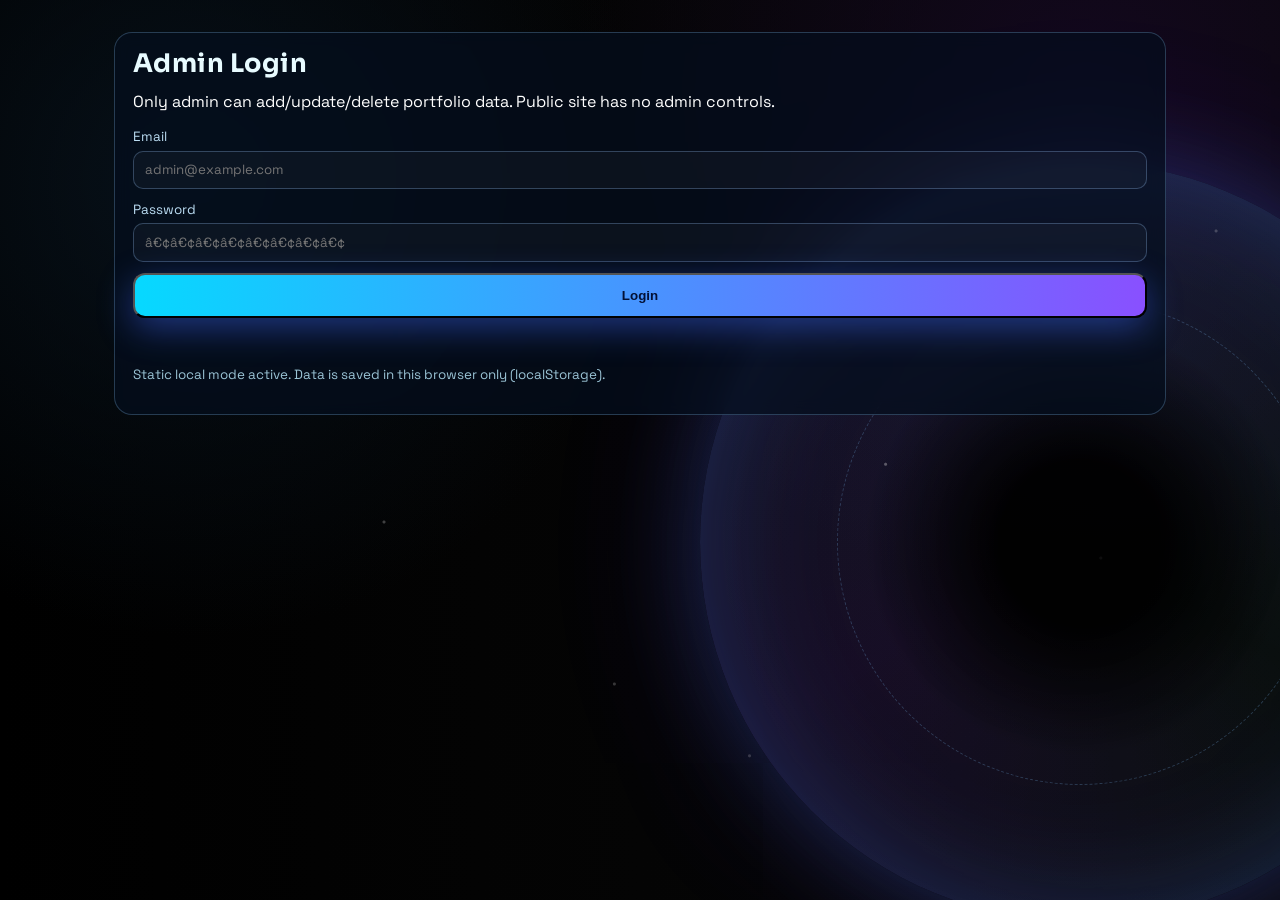
<file: admin.html>
﻿<!DOCTYPE html>
<html lang="en">
<head>
  <meta charset="UTF-8">
  <meta name="viewport" content="width=device-width, initial-scale=1.0">
  <title>Portfolio Admin</title>
  <link rel="preconnect" href="https://fonts.googleapis.com">
  <link rel="preconnect" href="https://fonts.gstatic.com" crossorigin>
  <link href="https://fonts.googleapis.com/css2?family=Space+Grotesk:wght@400;500;600;700&family=Sora:wght@500;600;700&display=swap" rel="stylesheet">
  <link rel="stylesheet" href="styles.css">
</head>
<body class="admin-page">
  <div class="starfield" aria-hidden="true"></div>
  <div class="singularity-wrap" aria-hidden="true">
    <div class="singularity"></div>
  </div>

  <main class="admin-wrap">
    <section class="admin-card" id="loginSection">
      <h1>Admin Login</h1>
      <p>Only admin can add/update/delete portfolio data. Public site has no admin controls.</p>
      <form id="loginForm" class="admin-form">
        <label>
          <span>Email</span>
          <input id="adminEmail" type="email" required placeholder="admin@example.com">
        </label>
        <label>
          <span>Password</span>
          <input id="adminPassword" type="password" required placeholder="â€¢â€¢â€¢â€¢â€¢â€¢â€¢â€¢">
        </label>
        <button type="submit" class="btn-primary">Login</button>
      </form>
      <p id="loginMsg" class="admin-msg"></p>
      <p class="meta-text" id="configHint">Set credentials in <code>admin-config.js</code>.</p>
    </section>

    <section class="admin-card hidden" id="panelSection">
      <div class="admin-topbar">
        <h1>Portfolio CMS (JSON)</h1>
        <button id="logoutBtn" class="btn-outline" type="button">Logout</button>
      </div>
      <p class="admin-msg" id="panelMsg"></p>

      <div class="admin-tools">
        <button id="exportDbBtn" type="button" class="btn-outline">Export JSON</button>
        <label class="file-btn">
          Import JSON
          <input id="importDbFile" type="file" accept="application/json">
        </label>
      </div>

      <div class="admin-grid">
        <article class="admin-block">
          <h2>Add Skill Card</h2>
          <form id="skillForm" class="admin-form">
            <label>
              <span>Category</span>
              <input name="category" required placeholder="Machine Learning">
            </label>
            <label>
              <span>Tags (comma separated)</span>
              <input name="tags" required placeholder="Linear Regression, NumPy, Evaluation">
            </label>
            <div class="admin-form-actions">
              <button id="skillSubmitBtn" type="submit" class="btn-primary">Add Skill</button>
              <button id="skillCancelBtn" type="button" class="btn-outline hidden">Cancel Edit</button>
            </div>
          </form>
          <div id="skillsAdminList" class="admin-list"></div>
        </article>

        <article class="admin-block">
          <h2>Add Project</h2>
          <form id="projectForm" class="admin-form">
            <input type="hidden" name="editId" value="">
            <label>
              <span>Title</span>
              <input name="title" required placeholder="RAG-Based Chatbot">
            </label>
            <label>
              <span>Description</span>
              <textarea name="description" rows="3" required placeholder="Project summary"></textarea>
            </label>
            <label>
              <span>Tech Stack</span>
              <input name="stack" placeholder="Python, Llama 3, Vector DB">
            </label>
            <label>
              <span>Project Link (optional)</span>
              <input name="link" type="url" placeholder="https://...">
            </label>
            <label>
              <span>Project Image (optional)</span>
              <input name="imageFile" type="file" accept="image/*">
            </label>
            <p class="meta-text">While editing: upload a new image only if you want to replace current image.</p>
            <div class="admin-form-actions">
              <button id="projectSubmitBtn" type="submit" class="btn-primary">Add Project</button>
              <button id="projectCancelBtn" type="button" class="btn-outline hidden">Cancel Edit</button>
            </div>
          </form>
          <div id="projectsAdminList" class="admin-list"></div>
        </article>

        <article class="admin-block">
          <h2>Add Certificate</h2>
          <form id="certificateForm" class="admin-form">
            <label>
              <span>Certificate Name</span>
              <input name="title" required placeholder="AWS Cloud Practitioner">
            </label>
            <label>
              <span>Issuer</span>
              <input name="issuer" required placeholder="Amazon Web Services">
            </label>
            <label>
              <span>Year</span>
              <input name="year" placeholder="2026">
            </label>
            <label>
              <span>Verification Link (optional)</span>
              <input name="link" type="url" placeholder="https://...">
            </label>
            <label>
              <span>Certificate Image (optional)</span>
              <input name="imageFile" type="file" accept="image/*">
            </label>
            <p class="meta-text">While editing: upload a new image only if you want to replace current image.</p>
            <div class="admin-form-actions">
              <button id="certificateSubmitBtn" type="submit" class="btn-primary">Add Certificate</button>
              <button id="certificateCancelBtn" type="button" class="btn-outline hidden">Cancel Edit</button>
            </div>
          </form>
          <div id="certificatesAdminList" class="admin-list"></div>
        </article>

        <article class="admin-block">
          <h2>Add Achievement</h2>
          <form id="achievementForm" class="admin-form">
            <label>
              <span>Achievement Title</span>
              <input name="title" required placeholder="Machine Learning Contest Winner - Institute Name">
            </label>
            <label>
              <span>Description</span>
              <textarea name="description" rows="4" required placeholder="What did you achieve and why it matters"></textarea>
            </label>
            <div class="admin-form-actions">
              <button id="achievementSubmitBtn" type="submit" class="btn-primary">Add Achievement</button>
              <button id="achievementCancelBtn" type="button" class="btn-outline hidden">Cancel Edit</button>
            </div>
          </form>
          <div id="achievementsAdminList" class="admin-list"></div>
        </article>

        <article class="admin-block">
          <h2>Add Interest</h2>
          <form id="interestForm" class="admin-form">
            <label>
              <span>Interest</span>
              <input name="title" required placeholder="Artificial Intelligence">
            </label>
            <div class="admin-form-actions">
              <button id="interestSubmitBtn" type="submit" class="btn-primary">Add Interest</button>
              <button id="interestCancelBtn" type="button" class="btn-outline hidden">Cancel Edit</button>
            </div>
          </form>
          <div id="interestsAdminList" class="admin-list"></div>
        </article>
      </div>
    </section>
  </main>

  <script src="admin-config.js?v=20260315static4"></script>
  <script src="data-store.js?v=20260319141628"></script>
  <script src="admin.js?v=20260315static4"></script>
</body>
</html>
</file>
<file: styles.css>
﻿:root {
  --bg-1: #000000;
  --bg-2: #080808;
  --text: #ffffff;
  --muted: #d0d0d0;
  --cyan: #2ee6ff;
  --blue: #4f9dff;
  --violet: #8e63ff;
  --card: rgba(255, 255, 255, 0.05);
  --border: rgba(255, 255, 255, 0.24);
  --header-offset: 96px;
  --content-max: 1180px;
  --content-pad: min(5vw, 48px);
}

* {
  box-sizing: border-box;
}

html {
  scroll-behavior: smooth;
}

#home,
#leetcode,
#about,
#skills,
#projects,
#certificates,
#achievements,
#interests,
#contact {
  scroll-margin-top: var(--header-offset);
}

body {
  margin: 0;
  font-family: "Space Grotesk", sans-serif;
  color: var(--text);
  background:
    radial-gradient(circle at 15% 20%, #07111a 0%, transparent 35%),
    radial-gradient(circle at 85% 10%, #13081e 0%, transparent 38%),
    linear-gradient(90deg, var(--bg-1), var(--bg-2));
  min-height: 100vh;
  overflow-x: hidden;
}

.starfield {
  position: fixed;
  inset: 0;
  z-index: -3;
  pointer-events: none;
  background:
    radial-gradient(
      circle at 12% 24%,
      rgba(255, 255, 255, 0.35) 0 1px,
      transparent 2px
    ),
    radial-gradient(
      circle at 75% 20%,
      rgba(255, 255, 255, 0.28) 0 1px,
      transparent 2px
    ),
    radial-gradient(
      circle at 48% 76%,
      rgba(255, 255, 255, 0.2) 0 1px,
      transparent 2px
    ),
    radial-gradient(
      circle at 86% 62%,
      rgba(255, 255, 255, 0.3) 0 1px,
      transparent 2px
    ),
    radial-gradient(
      circle at 30% 58%,
      rgba(255, 255, 255, 0.24) 0 1px,
      transparent 2px
    );
}

.singularity-wrap {
  position: fixed;
  right: -180px;
  top: 18%;
  width: min(760px, 82vw);
  aspect-ratio: 1;
  z-index: -2;
  pointer-events: none;
  opacity: 0.82;
}

.singularity {
  position: relative;
  width: 100%;
  height: 100%;
  border-radius: 50%;
  background:
    radial-gradient(
      circle at center,
      #000 0 14%,
      rgba(0, 0, 0, 0.98) 15%,
      rgba(0, 0, 0, 0.7) 23%,
      transparent 40%
    ),
    conic-gradient(
      from 0deg,
      rgba(99, 156, 255, 0.15),
      rgba(90, 255, 255, 0.04),
      rgba(143, 79, 255, 0.16),
      rgba(99, 156, 255, 0.15)
    );
  box-shadow:
    inset 0 0 120px rgba(74, 133, 255, 0.3),
    0 0 90px rgba(66, 120, 255, 0.28),
    0 0 180px rgba(118, 78, 255, 0.2);
  animation: accretion 24s linear infinite;
}

.singularity::before {
  content: "";
  position: absolute;
  inset: 18%;
  border-radius: 50%;
  border: 1px dashed rgba(129, 194, 255, 0.3);
  animation: orbit 18s linear infinite reverse;
}

.singularity::after {
  content: "";
  position: absolute;
  inset: -14%;
  border-radius: 50%;
  background:
    radial-gradient(
      circle at 30% 42%,
      rgba(255, 255, 255, 0.38) 0 1px,
      transparent 2px
    ),
    radial-gradient(
      circle at 64% 18%,
      rgba(255, 255, 255, 0.25) 0 1px,
      transparent 2px
    ),
    radial-gradient(
      circle at 80% 64%,
      rgba(255, 255, 255, 0.24) 0 1px,
      transparent 2px
    ),
    radial-gradient(
      circle at 16% 72%,
      rgba(255, 255, 255, 0.22) 0 1px,
      transparent 2px
    );
  filter: blur(0.3px);
}

@keyframes accretion {
  to {
    transform: rotate(360deg);
  }
}

@keyframes orbit {
  to {
    transform: rotate(360deg);
  }
}

.bg-glow {
  position: fixed;
  width: 380px;
  height: 380px;
  filter: blur(70px);
  opacity: 0.34;
  z-index: -1;
}

.bg-glow-left {
  background: #0c6b82;
  left: -120px;
  top: -60px;
}

.bg-glow-right {
  background: #45267d;
  right: -140px;
  top: 90px;
}

.site-header {
  position: sticky;
  top: 0;
  z-index: 30;
  backdrop-filter: blur(12px);
  background: rgba(0, 0, 0, 0.65);
  border-bottom: 1px solid rgba(255, 255, 255, 0.12);
}

.header-inner {
  max-width: var(--content-max);
  margin: 0 auto;
  width: 100%;
  display: flex;
  align-items: center;
  gap: 1rem;
  justify-content: space-between;
  padding: 1rem var(--content-pad);
}

.brand {
  display: flex;
  align-items: center;
  gap: 0.7rem;
}

.brand-icon {
  width: 36px;
  height: 36px;
  border-radius: 12px;
  display: grid;
  place-items: center;
  font-weight: 700;
  color: #fff;
  background: linear-gradient(135deg, #00d0ff, #7b3dff);
  box-shadow: 0 0 28px rgba(53, 146, 255, 0.65);
}

.brand-name {
  font-family: "Sora", sans-serif;
  letter-spacing: 0.08em;
  margin: 0;
  font-size: 0.95rem;
  font-weight: 700;
}

.brand-role {
  margin: 0.1rem 0 0;
  font-size: 0.68rem;
  color: #8eeaff;
  letter-spacing: 0.19em;
}

.nav-links {
  display: flex;
  align-items: center;
  gap: 1rem;
  background: rgba(255, 255, 255, 0.04);
  border: 1px solid rgba(255, 255, 255, 0.22);
  border-radius: 999px;
  padding: 0.45rem 0.85rem;
}

.nav-links a {
  text-decoration: none;
  color: #eeeeee;
  font-size: 0.88rem;
  font-weight: 600;
  padding: 0.35rem 0.6rem;
  border-radius: 999px;
  transition: 0.2s;
}

.nav-links a:hover {
  color: #fff;
  background: rgba(79, 157, 255, 0.24);
}

.menu-toggle {
  display: none;
  background: transparent;
  border: 1px solid var(--border);
  color: #f0f0f0;
  padding: 0.42rem 0.72rem;
  border-radius: 8px;
  align-items: center;
  justify-content: center;
  width: 44px;
  height: 40px;
}

.menu-toggle .menu-label {
  display: none;
}

.menu-toggle .menu-icon {
  position: relative;
  width: 20px;
  height: 2px;
  background: #ffffff;
  border-radius: 2px;
}

.menu-toggle .menu-icon::before,
.menu-toggle .menu-icon::after {
  content: "";
  position: absolute;
  left: 0;
  width: 20px;
  height: 2px;
  background: #ffffff;
  border-radius: 2px;
}

.menu-toggle .menu-icon::before {
  top: -6px;
}

.menu-toggle .menu-icon::after {
  top: 6px;
}

.hero {
  display: grid;
  grid-template-columns: 1.2fr 0.8fr;
  gap: 2rem;
  align-items: center;
  max-width: var(--content-max);
  width: 100%;
  margin: 0 auto;
  padding: 3rem var(--content-pad) 2rem;
}

.status-pill {
  display: inline-flex;
  align-items: center;
  gap: 0.45rem;
  background: rgba(46, 230, 255, 0.14);
  border: 1px solid rgba(46, 230, 255, 0.5);
  color: #c9fbff;
  padding: 0.5rem 1rem;
  border-radius: 999px;
  font-weight: 600;
  margin: 0 0 1.4rem;
}

.status-pill::before {
  content: "";
  width: 8px;
  height: 8px;
  border-radius: 50%;
  background: #16ffb0;
}

.intro-line {
  margin: 0;
  color: #77e8ff;
  font-weight: 600;
}

h1 {
  margin: 0.2rem 0;
  font-family: "Sora", sans-serif;
  font-size: clamp(2.2rem, 6.5vw, 5.2rem);
  line-height: 0.95;
  letter-spacing: 0.02em;
  background: linear-gradient(90deg, #08d7ff, #4a75ff 58%, #9d56ff);
  -webkit-background-clip: text;
  background-clip: text;
  color: transparent;
}

.typing-text {
  min-height: 44px;
  font-size: clamp(1.05rem, 2.4vw, 1.55rem);
  margin: 0.4rem 0 1.2rem;
  color: #ffffff;
}

#typingText::after {
  content: "|";
  margin-left: 0.2rem;
  animation: blink 0.9s step-end infinite;
}

@keyframes blink {
  50% {
    opacity: 0;
  }
}

.hero-copy {
  color: var(--muted);
  font-size: clamp(0.98rem, 1.45vw, 1.05rem);
  line-height: 1.52;
  max-width: 760px;
}

.hero-copy strong {
  color: #7cefff;
  font-weight: 700;
}

.hero-actions {
  display: flex;
  gap: 0.9rem;
  flex-wrap: wrap;
  margin-top: 1.4rem;
}

.btn-primary,
.btn-outline {
  text-decoration: none;
  font-weight: 700;
  border-radius: 12px;
  padding: 0.8rem 1.25rem;
}

.btn-primary {
  color: #031136;
  background: linear-gradient(92deg, #06d9ff, #8950ff);
  box-shadow: 0 10px 35px rgba(61, 105, 255, 0.45);
}

.btn-outline {
  color: #ffffff;
  border: 1px solid #8e63ff;
  background: rgba(255, 255, 255, 0.03);
}

.quick-cards {
  margin-top: 2rem;
  display: grid;
  grid-template-columns: repeat(3, minmax(120px, 1fr));
  gap: 0.9rem;
}

.quick-cards article {
  background: var(--card);
  border: 1px solid rgba(160, 173, 255, 0.2);
  border-radius: 16px;
  padding: 0.9rem;
}

.quick-cards h3,
.quick-cards p {
  margin: 0.2rem 0;
}

.quick-cards h3 {
  color: #ffffff;
}

.quick-cards p {
  color: #d0d0d0;
  font-size: 0.9rem;
}

.emoji {
  font-size: 1.2rem;
}

.hero-right {
  display: grid;
  place-items: center;
  min-height: 440px;
}

.orbit-core {
  position: relative;
  width: min(420px, 75vw);
  aspect-ratio: 1;
  display: grid;
  place-items: center;
}

.orbit {
  position: absolute;
  border: 1px solid rgba(70, 199, 255, 0.35);
  border-radius: 50%;
}

.orbit-1 {
  width: 92%;
  height: 92%;
  border-style: dashed;
  animation: spin 18s linear infinite;
}

.orbit-2 {
  width: 78%;
  height: 78%;
  border-color: rgba(124, 114, 255, 0.38);
  animation: spin 14s linear reverse infinite;
}

.orbit-3 {
  width: 64%;
  height: 64%;
  border-color: rgba(14, 176, 255, 0.26);
}

.core {
  width: 46%;
  aspect-ratio: 1;
  border-radius: 50%;
  display: grid;
  place-items: center;
  font-family: "Sora", sans-serif;
  font-weight: 800;
  letter-spacing: 0.08em;
  color: #bdf8ff;
  background: radial-gradient(circle at 30% 20%, #164565, #1c183a);
  box-shadow: 0 0 70px rgba(53, 142, 255, 0.45);
}

@keyframes spin {
  to {
    transform: rotate(360deg);
  }
}

.content-section {
  max-width: var(--content-max);
  width: 100%;
  margin: 0 auto;
  padding: 1.5rem var(--content-pad) 0.2rem;
}

.content-section h2 {
  font-family: "Sora", sans-serif;
  font-size: clamp(1.1rem, 1.7vw, 1.5rem);
}

.section-title {
  position: relative;
  display: inline-block;
  margin-bottom: 1rem;
}

.section-title::after {
  content: "";
  position: absolute;
  left: 0;
  bottom: -6px;
  width: 70%;
  height: 2px;
  background: linear-gradient(90deg, #28dfff, #8a5fff);
}

.content-section p {
  color: #d7d7d7;
  line-height: 1.55;
  font-size: 0.98rem;
}

.chip-grid {
  display: flex;
  flex-wrap: wrap;
  gap: 0.7rem;
}

.chip-grid span {
  padding: 0.5rem 0.8rem;
  border-radius: 999px;
  border: 1px solid rgba(144, 204, 255, 0.38);
  background: rgba(255, 255, 255, 0.03);
}

.project-grid {
  display: grid;
  grid-template-columns: repeat(3, minmax(0, 1fr));
  gap: 0.9rem;
}

.project-grid article {
  border: 1px solid rgba(255, 255, 255, 0.16);
  border-radius: 16px;
  padding: 1rem;
  background: rgba(255, 255, 255, 0.03);
  overflow: hidden;
}

.project-grid h3 {
  margin-top: 0;
  font-size: 1.05rem;
}

.project-grid p {
  font-size: 0.95rem;
}

.meta-text {
  color: #9bc4d6;
  font-size: 0.84rem;
  margin-top: 0.45rem;
}

.meta-link {
  display: inline-block;
  margin-top: 0.35rem;
  color: #78d9ff;
  text-decoration: none;
  font-size: 0.9rem;
}

.meta-link:hover {
  text-decoration: underline;
}

.verify-link {
  display: inline-flex;
  align-items: center;
  gap: 0.35rem;
  padding: 0.25rem 0.7rem;
  border-radius: 999px;
  border: 1px solid rgba(116, 214, 255, 0.5);
  background: rgba(54, 160, 230, 0.14);
  color: #c7f1ff;
  font-weight: 600;
  margin-top: 0.5rem;
  text-decoration: none;
}

.verify-link:hover {
  text-decoration: none;
  border-color: rgba(140, 234, 255, 0.75);
  box-shadow: 0 0 12px rgba(88, 211, 255, 0.25);
}

.certificate-grid {
  display: grid;
  grid-template-columns: repeat(3, minmax(0, 1fr));
  gap: 0.9rem;
}

.certificate-card {
  border: 1px solid rgba(133, 204, 255, 0.28);
  border-radius: 16px;
  padding: 0.95rem;
  background: rgba(255, 255, 255, 0.03);
  overflow: hidden;
}

.certificate-card h3 {
  margin: 0 0 0.4rem;
}

.card-media,
.certificate-media {
  width: 100%;
  height: 180px;
  object-fit: cover;
  border-radius: 12px;
  border: 1px solid rgba(141, 197, 255, 0.24);
  margin-bottom: 0.75rem;
  background: rgba(255, 255, 255, 0.03);
}

.empty-state {
  color: #b5c2d2;
  margin: 0;
}

.skills-intro {
  margin: 0.2rem 0 1rem;
  color: #b7d7e0;
  max-width: 680px;
}

.skills-galaxy {
  display: grid;
  grid-template-columns: repeat(2, minmax(250px, 1fr));
  gap: 1rem;
}

.skill-planet {
  border: 1px solid rgba(152, 198, 255, 0.24);
  border-radius: 18px;
  padding: 1rem;
  min-height: 180px;
  background: linear-gradient(
    170deg,
    rgba(255, 255, 255, 0.06),
    rgba(255, 255, 255, 0.02)
  );
  backdrop-filter: blur(4px);
  position: relative;
  overflow: hidden;
}

.skill-planet::before {
  content: "";
  position: absolute;
  width: 120px;
  height: 120px;
  border-radius: 50%;
  right: -50px;
  top: -50px;
  background: radial-gradient(
    circle,
    rgba(77, 181, 255, 0.34),
    transparent 70%
  );
}

.skill-planet h3 {
  margin: 0 0 0.7rem;
  font-family: "Sora", sans-serif;
  font-size: 1.02rem;
  text-align: center;
  position: relative;
  z-index: 1;
}

.skill-tag-row {
  display: flex;
  flex-wrap: wrap;
  gap: 0.45rem;
  margin-bottom: 0.85rem;
  position: relative;
  z-index: 1;
  justify-content: center;
}

.skill-tag-row span {
  padding: 0.35rem 0.65rem;
  border-radius: 999px;
  font-size: 0.8rem;
  font-weight: 600;
  border: 1px solid rgba(167, 223, 255, 0.4);
  background: rgba(0, 180, 255, 0.12);
}

.skill-caption {
  margin: 0;
  font-size: 0.92rem;
  line-height: 1.55;
  color: #cfd6ea;
  position: relative;
  z-index: 1;
}

.tone-violet .skill-tag-row span {
  border-color: rgba(207, 170, 255, 0.45);
  background: rgba(163, 97, 255, 0.14);
}

.tone-teal .skill-tag-row span {
  border-color: rgba(117, 236, 233, 0.45);
  background: rgba(47, 222, 205, 0.14);
}

.tone-amber .skill-tag-row span {
  border-color: rgba(255, 188, 132, 0.45);
  background: rgba(255, 167, 82, 0.14);
}

.tone-violet::before {
  background: radial-gradient(
    circle,
    rgba(170, 109, 255, 0.35),
    transparent 70%
  );
}

.tone-teal::before {
  background: radial-gradient(
    circle,
    rgba(74, 219, 216, 0.35),
    transparent 70%
  );
}

.tone-amber::before {
  background: radial-gradient(
    circle,
    rgba(255, 169, 97, 0.35),
    transparent 70%
  );
}

.bullet-list {
  padding-left: 1.1rem;
  color: #dedede;
  line-height: 1.7;
  font-size: 0.96rem;
}

.bullet-list li + li {
  margin-top: 0.5rem;
}

.achievement-grid {
  display: grid;
  grid-template-columns: repeat(auto-fit, minmax(260px, 1fr));
  gap: 0.9rem;
}

.achievement-card {
  border: 1px solid rgba(146, 205, 255, 0.24);
  border-radius: 16px;
  padding: 1rem;
  background: linear-gradient(160deg, rgba(255, 255, 255, 0.05), rgba(255, 255, 255, 0.02));
  position: relative;
  overflow: hidden;
}

.achievement-card::before {
  content: "";
  position: absolute;
  width: 130px;
  height: 130px;
  right: -58px;
  top: -62px;
  border-radius: 50%;
  background: radial-gradient(circle, rgba(98, 168, 255, 0.28), transparent 70%);
}

.achievement-kicker {
  margin: 0 0 0.45rem;
  color: #8beaff;
  font-size: 0.76rem;
  letter-spacing: 0.09em;
  text-transform: uppercase;
  position: relative;
  z-index: 1;
}

.achievement-card h3 {
  margin: 0 0 0.5rem;
  font-size: 1rem;
  line-height: 1.4;
  position: relative;
  z-index: 1;
}

.achievement-card p {
  margin: 0;
  color: #d3d9e8;
  font-size: 0.92rem;
  line-height: 1.58;
  position: relative;
  z-index: 1;
}

.contact {
  padding-bottom: 3.5rem;
  text-align: center;
}

.contact-identity-grid {
  max-width: 720px;
  display: grid;
  grid-template-columns: repeat(2, minmax(180px, 1fr));
  gap: 0.75rem;
  margin: 0.65rem 0 1rem;
  margin-left: auto;
  margin-right: auto;
}

.identity-card {
  display: flex;
  align-items: center;
  gap: 0.75rem;
  border: 1px solid rgba(138, 196, 255, 0.28);
  border-radius: 14px;
  padding: 0.75rem;
  background:
    linear-gradient(120deg, rgba(13, 33, 48, 0.9), rgba(31, 20, 56, 0.55)),
    radial-gradient(circle at 12% 15%, rgba(25, 229, 255, 0.16), transparent 45%);
}

.identity-icon {
  width: 42px;
  height: 42px;
  border-radius: 12px;
  display: grid;
  place-items: center;
  font-size: 1.15rem;
  color: #dffbff;
  background: linear-gradient(140deg, #15d7ff, #8052ff);
  box-shadow: 0 0 20px rgba(64, 148, 255, 0.45);
  flex-shrink: 0;
}

.identity-label {
  margin: 0 0 0.15rem;
  font-size: 0.79rem;
  color: #a9c8df;
  text-transform: uppercase;
  letter-spacing: 0.08em;
}

.identity-value {
  margin: 0;
  color: #f3f7ff;
  text-decoration: none;
  font-size: 0.97rem;
  word-break: break-word;
}

a.identity-value:hover {
  color: #8deaff;
}

.contact-form {
  display: grid;
  gap: 0.75rem;
  max-width: 720px;
  margin-bottom: 1.15rem;
  margin-left: auto;
  margin-right: auto;
  text-align: left;
  border: 1px solid rgba(143, 199, 255, 0.22);
  border-radius: 14px;
  padding: 0.95rem;
  background: rgba(255, 255, 255, 0.02);
}

.contact-form label {
  display: grid;
  gap: 0.35rem;
}

.contact-form label span {
  font-size: 0.86rem;
  color: #c5ddf6;
}

.contact-form input,
.contact-form textarea {
  border: 1px solid rgba(156, 206, 255, 0.26);
  border-radius: 10px;
  padding: 0.62rem 0.72rem;
  font-family: inherit;
  font-size: 0.94rem;
  color: #fff;
  background: rgba(255, 255, 255, 0.03);
}

.contact-form input:focus,
.contact-form textarea:focus {
  outline: none;
  border-color: rgba(87, 204, 255, 0.85);
  box-shadow: 0 0 0 3px rgba(91, 193, 255, 0.17);
}

.contact-form-msg {
  margin: 0.2rem 0 0;
  font-size: 0.86rem;
  color: #ffd38a;
}

.contact-form-msg.success {
  color: #8ff6b4;
}

.contact-form-msg.error {
  color: #ff9f9f;
}

.contact-links {
  max-width: 720px;
  margin: 0.6rem auto 0;
  justify-content: center;
}

.leetcode-section {
  padding-top: 0.7rem;
}

.leetcode-stats {
  display: grid;
  grid-template-columns: repeat(auto-fit, minmax(140px, 1fr));
  gap: 0.8rem;
  margin: 0.8rem 0 1rem;
}

.leetcode-toolbar {
  display: flex;
  justify-content: flex-end;
  align-items: center;
  gap: 0.55rem;
  margin-bottom: 0.7rem;
}

.leetcode-toolbar label {
  font-size: 0.82rem;
  color: #b5c8e0;
}

.leetcode-range-select {
  background: rgba(255, 255, 255, 0.04);
  border: 1px solid rgba(145, 198, 255, 0.35);
  color: #dff3ff;
  border-radius: 10px;
  padding: 0.35rem 0.5rem;
  font-family: inherit;
  font-size: 0.84rem;
  min-width: 170px;
  white-space: nowrap;
  color-scheme: dark;
}

.leetcode-range-select:focus {
  outline: none;
  border-color: rgba(96, 209, 255, 0.9);
}

.leetcode-range-select option {
  background: #0f1520;
  color: #eaf5ff;
}

.leetcode-stat {
  border: 1px solid rgba(146, 203, 255, 0.28);
  border-radius: 14px;
  padding: 0.75rem 0.9rem;
  background: rgba(255, 255, 255, 0.03);
}

.leetcode-stat .label {
  margin: 0;
  font-size: 0.82rem;
  color: #b6c9e2;
}

.leetcode-stat h3 {
  margin: 0.3rem 0 0;
  font-size: 1.35rem;
  color: #ffffff;
}

.leetcode-stat.easy {
  border-color: rgba(74, 214, 144, 0.45);
}

.leetcode-stat.medium {
  border-color: rgba(255, 193, 94, 0.45);
}

.leetcode-stat.hard {
  border-color: rgba(255, 108, 108, 0.45);
}

.leetcode-stat.total {
  border-color: rgba(126, 170, 255, 0.45);
}

.leetcode-stat.streak {
  border-color: rgba(157, 120, 255, 0.5);
}

.heatmap-shell {
  border: 1px solid rgba(150, 203, 255, 0.25);
  border-radius: 16px;
  padding: 0.9rem;
  background: rgba(255, 255, 255, 0.02);
  overflow: hidden;
}

.heatmap-grid {
  width: 100%;
  display: flex;
  gap: var(--month-gap, 8px);
  align-items: flex-start;
}

.heat-cell {
  width: var(--cell-size, 10px);
  aspect-ratio: 1 / 1;
  border-radius: 2px;
  background: #1a2430;
  border: 1px solid rgba(255, 255, 255, 0.04);
}

.heat-cell.lvl-0 {
  background: #1f2937;
  border-color: rgba(255, 255, 255, 0.05);
}

.heat-cell.lvl-1 {
  background: #0ea5e9;
}

.heat-cell.lvl-2 {
  background: #06b6d4;
}

.heat-cell.lvl-3 {
  background: #22d3ee;
  box-shadow: 0 0 6px rgba(34, 211, 238, 0.35);
}

.heat-cell.lvl-4 {
  background: #67e8f9;
  box-shadow: 0 0 10px rgba(103, 232, 249, 0.55);
}

.heat-cell.heat-void {
  visibility: hidden;
  border-color: transparent;
}

.month-block {
  display: flex;
  flex-direction: column;
  gap: 6px;
}

.month-label {
  font-size: 0.72rem;
  color: #8eb2d7;
  line-height: 1;
}

.month-grid {
  display: grid;
  grid-template-rows: repeat(7, var(--cell-size, 10px));
  grid-auto-flow: column;
  grid-auto-columns: var(--cell-size, 10px);
  gap: var(--cell-gap, 3px);
}

.leetcode-status {
  margin-top: 0.55rem;
  color: #93bddf;
  font-size: 0.84rem;
}

.leetcode-status:empty {
  display: none;
}

.leetcode-status a {
  color: #66dcff;
}

.admin-page {
  min-height: 100vh;
}

.admin-wrap {
  max-width: 1180px;
  margin: 0 auto;
  padding: 2rem 5vw 3rem;
}

.admin-card {
  border: 1px solid rgba(145, 204, 255, 0.25);
  border-radius: 18px;
  padding: 1.1rem;
  background: rgba(5, 15, 30, 0.72);
  backdrop-filter: blur(8px);
  margin-bottom: 1rem;
}

.admin-card h1 {
  margin: 0 0 0.6rem;
  font-size: clamp(1.3rem, 2vw, 1.8rem);
  color: #e8fbff;
  background: none;
  -webkit-text-fill-color: #e8fbff;
}

.admin-card h2 {
  margin-top: 0;
  font-size: 1.05rem;
}

.admin-topbar {
  display: flex;
  align-items: center;
  justify-content: space-between;
  gap: 0.8rem;
}

.admin-grid {
  display: grid;
  grid-template-columns: repeat(auto-fit, minmax(250px, 1fr));
  gap: 1rem;
}

.admin-tools {
  display: flex;
  flex-wrap: wrap;
  gap: 0.7rem;
  margin-bottom: 1rem;
}

.file-btn {
  display: inline-flex;
  align-items: center;
  justify-content: center;
  border: 1px solid #8e63ff;
  border-radius: 12px;
  background: rgba(255, 255, 255, 0.03);
  color: #ffffff;
  font-weight: 700;
  padding: 0.6rem 0.95rem;
  cursor: pointer;
}

.file-btn input {
  display: none;
}

.admin-block {
  border: 1px solid rgba(148, 199, 255, 0.22);
  border-radius: 14px;
  padding: 0.9rem;
  background: rgba(255, 255, 255, 0.03);
}

.admin-form {
  display: grid;
  gap: 0.7rem;
}

.admin-form label {
  display: grid;
  gap: 0.35rem;
}

.admin-form span {
  font-size: 0.84rem;
  color: #bcdef4;
}

.admin-form input,
.admin-form textarea {
  border: 1px solid rgba(150, 202, 255, 0.28);
  border-radius: 10px;
  padding: 0.62rem 0.7rem;
  color: #ffffff;
  background: rgba(255, 255, 255, 0.03);
  font-family: inherit;
}

.admin-form input:focus,
.admin-form textarea:focus {
  outline: none;
  border-color: rgba(123, 212, 255, 0.8);
  box-shadow: 0 0 0 3px rgba(82, 178, 255, 0.18);
}

.admin-form-actions {
  display: flex;
  align-items: center;
  gap: 0.6rem;
  flex-wrap: wrap;
}

.admin-msg {
  color: #9ceeff;
  min-height: 1rem;
}

.admin-list {
  margin-top: 0.9rem;
  display: grid;
  gap: 0.5rem;
}

.admin-item {
  display: flex;
  align-items: center;
  justify-content: space-between;
  gap: 0.6rem;
  border: 1px solid rgba(149, 199, 255, 0.22);
  border-radius: 10px;
  padding: 0.55rem 0.65rem;
  background: rgba(255, 255, 255, 0.03);
}

.admin-item p {
  margin: 0;
  font-size: 0.88rem;
  flex: 1;
}

.admin-item-actions {
  display: inline-flex;
  align-items: center;
  gap: 0.4rem;
}

.admin-edit-btn {
  padding: 0.4rem 0.6rem;
  border-radius: 8px;
}

.admin-thumb {
  width: 56px;
  height: 56px;
  border-radius: 8px;
  object-fit: cover;
  border: 1px solid rgba(146, 204, 255, 0.3);
}

.btn-danger {
  border: 1px solid rgba(255, 115, 115, 0.54);
  border-radius: 8px;
  background: rgba(255, 107, 107, 0.18);
  color: #ffe9e9;
  font-weight: 700;
  padding: 0.4rem 0.6rem;
  cursor: pointer;
}

.hidden {
  display: none !important;
}

@media (max-width: 980px) {
  :root {
    --header-offset: 84px;
    --content-pad: min(4vw, 32px);
  }

  .singularity-wrap {
    right: -220px;
    top: 26%;
    width: min(600px, 95vw);
    opacity: 0.6;
  }

  .menu-toggle {
    display: inline-flex;
  }

  .resume-btn {
    display: none;
  }

  .nav-links {
    display: none;
    position: absolute;
    right: var(--content-pad);
    top: 70px;
    width: min(320px, 90vw);
    border-radius: 14px;
    flex-direction: column;
    align-items: flex-start;
    padding: 0.8rem;
    background: rgba(0, 0, 0, 0.96);
  }

  .nav-links.open {
    display: flex;
  }

  .hero {
    grid-template-columns: 1fr;
    padding-top: 2rem;
  }

  .skills-galaxy {
    grid-template-columns: 1fr;
  }

  .project-grid {
    grid-template-columns: repeat(2, minmax(0, 1fr));
  }

  .certificate-grid {
    grid-template-columns: repeat(2, minmax(0, 1fr));
  }

  .leetcode-stats {
    grid-template-columns: repeat(2, minmax(120px, 1fr));
  }

  .leetcode-toolbar {
    justify-content: flex-start;
  }

  .hero-right {
    min-height: 320px;
  }

  .admin-wrap {
    padding-top: 1.3rem;
  }

  .contact-identity-grid {
    grid-template-columns: 1fr;
  }
}
@media (max-width: 620px) {
  :root {
    --content-pad: 1rem;
  }

  .singularity-wrap {
    right: -250px;
    top: 35%;
    width: 560px;
    opacity: 0.45;
  }

  .header-inner {
    padding: 0.9rem var(--content-pad);
  }

  .hero {
    padding: 1.4rem var(--content-pad);
  }

  .content-section {
    padding: 1.2rem var(--content-pad) 0.2rem;
  }

  .quick-cards {
    grid-template-columns: 1fr;
  }

  .project-grid {
    grid-template-columns: 1fr;
  }

  .certificate-grid {
    grid-template-columns: 1fr;
  }

  .leetcode-stats {
    grid-template-columns: 1fr;
  }

  .heatmap-shell {
    overflow-x: auto;
    overflow-y: hidden;
    padding-bottom: 0.7rem;
    -webkit-overflow-scrolling: touch;
    scrollbar-width: thin;
    scrollbar-color: rgba(112, 169, 255, 0.85) rgba(255, 255, 255, 0.08);
  }

  .heatmap-shell::-webkit-scrollbar {
    height: 7px;
  }

  .heatmap-shell::-webkit-scrollbar-track {
    background: rgba(255, 255, 255, 0.08);
    border-radius: 999px;
  }

  .heatmap-shell::-webkit-scrollbar-thumb {
    background: linear-gradient(90deg, rgba(48, 196, 255, 0.95), rgba(122, 95, 255, 0.95));
    border-radius: 999px;
  }

  .heatmap-grid {
    width: max-content;
    min-width: 100%;
  }
}
</file>
